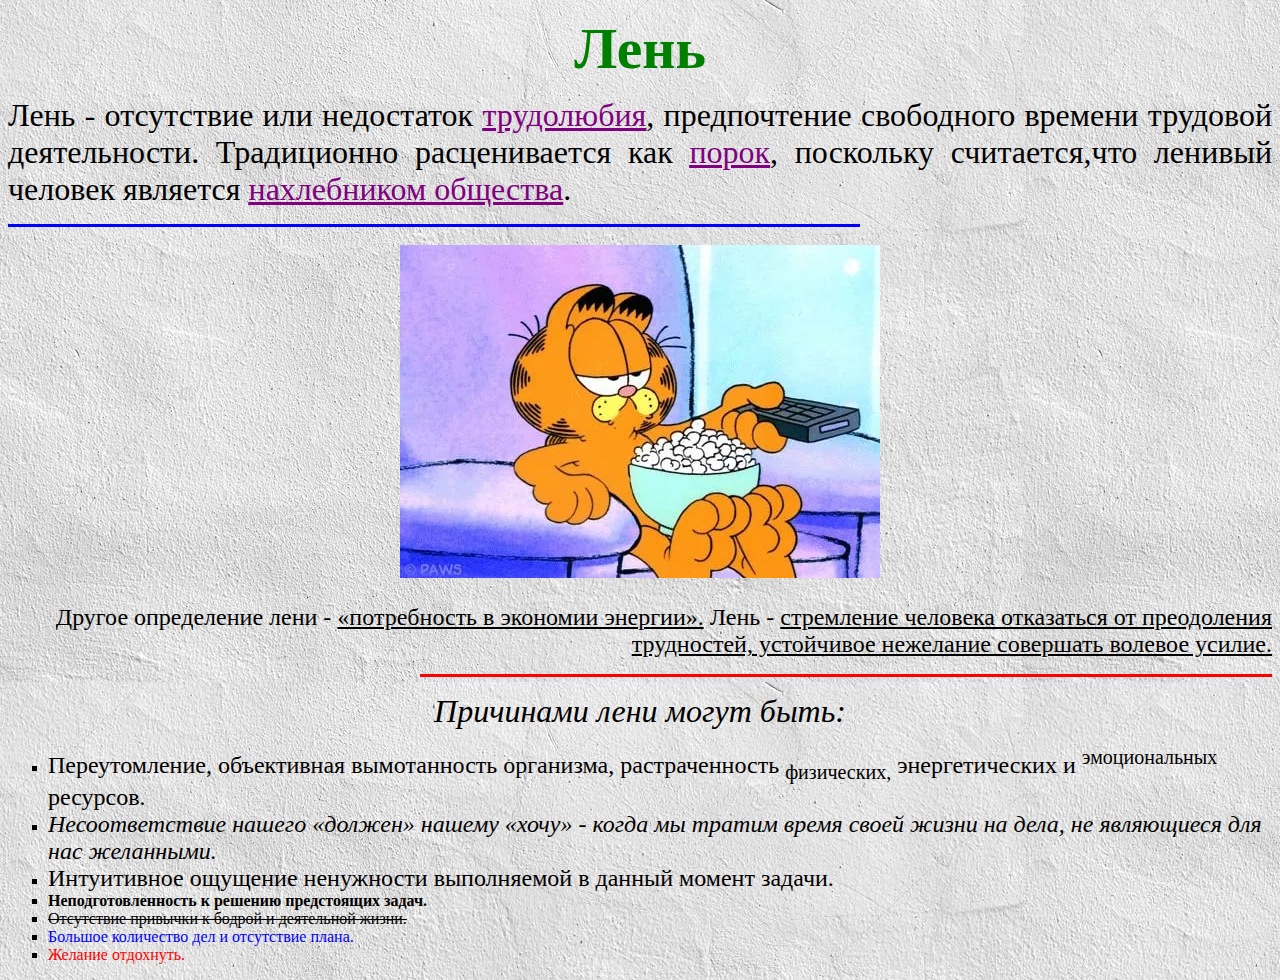
<file: lab_work1/index.html>
<!DOCTYPE html>
<!--
Макаричева Елизавета, 20ВП1, Вариант 18
-->
<html lang="ru">
    <head>
        <meta charset="UTF-8">
        <title>Что такое лень?</title>
    </head>
    <body bgcolor="white" background="img/фон.jpg">
        <p align="center">
            <B><font color="green" size="12"><big>Лень</big></font></B>
        </p>
        
        <p align="justify">
            <font size="6">Лень - отсутствие или недостаток
            <a href="img/труд.jpg"><font color="purple">
            <u>трудолюбия</u></font></a>, 
            предпочтение свободного времени трудовой деятельности.
            Традиционно расценивается как 
            <a href="img/порок.jpg"><font color="purple"><u>порок</u></font></a>,
            поскольку считается,что ленивый человек
            является 
            <a href="https://поискслов.рф/wd/нахлебник"><font color="purple">
            <u>нахлебником общества</u></font></a>.
            </font>
        </p>
        
        <hr align="left" color="blue" size="3" width="850">
        
        <center>
            <img src="img/кот.jpg" align="center" alt="Изображение" vspace="10">
        </center>
        
        <p align="right">
            <font size="5">Другое определение лени -  
            <u>«потребность в экономии энергии».</u> Лень - <u>стремление
                человека отказаться от преодоления трудностей,
                устойчивое нежелание совершать волевое усилие.</u></font>
        </p>
        
        <hr align="right" color="red" size="3" width="850">
        
        <p align="center">
            <font size="6"><i>Причинами лени могут быть:</i></font>
        </p>
        <p align="justify"><ul type="square">
            <li>
                <font size="5">Переутомление, объективная 
                    вымотанность организма, растраченность <sub>физических,</sub> 
                    энергетических и <sup>эмоциональных</sup> ресурсов.</font>
            <li><i><font size="5">Несоответствие нашего «должен» нашему «хочу» - 
                    когда мы тратим время своей жизни на дела, не являющиеся 
                    для нас желанными.</font></i>
            <li>
                <font size="5" face="calibri">Интуитивное ощущение ненужности 
                    выполняемой в данный момент задачи.
                </font>
            <li><b>Неподготовленность к решению предстоящих 
                    задач.</b>
            <li><s>Отсутствие привычки к бодрой и деятельной жизни.</s>
            <li><font color="blue">Большое количество дел и отсутствие плана.</font>
            <li><font color="red">Желание отдохнуть.</font>
            </li>
        </ul>
    </body>
</html>
</file>
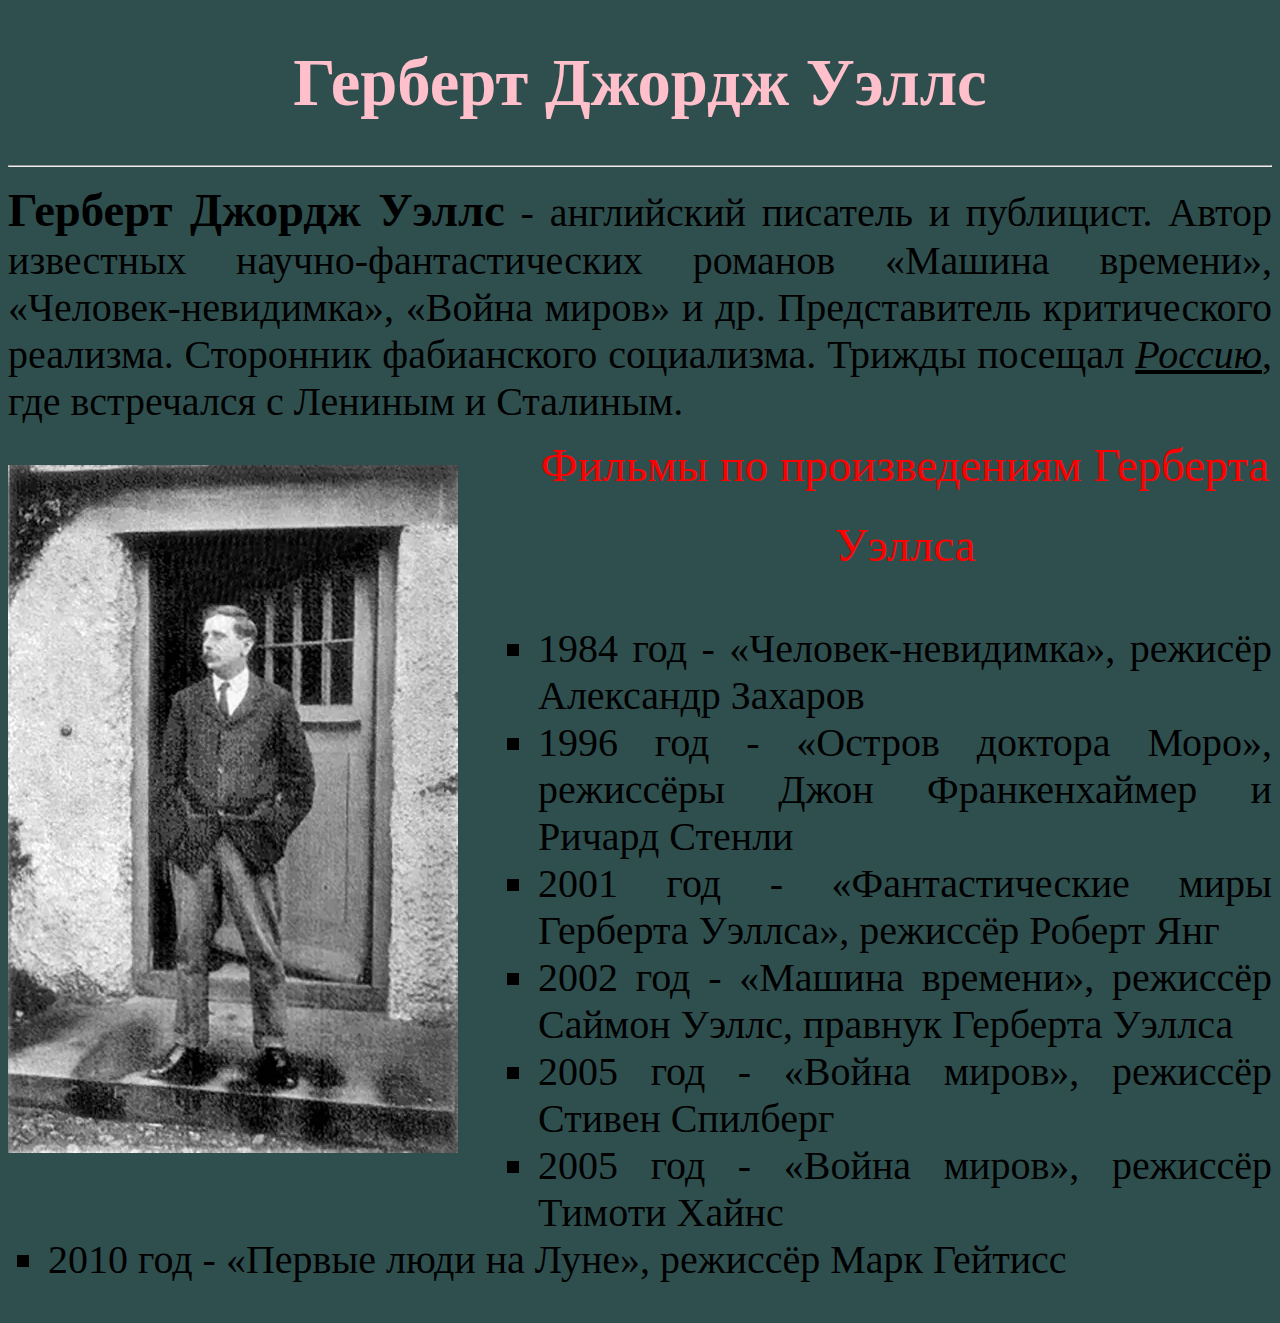
<file: lab_work2/index.html>
<!DOCTYPE html>
<!--
Макаричева Елизавета, 20ВП1, Вариант 18
-->
<html>
    <head>
        <meta charset="UTF-8">
        <link rel="stylesheet" type="text/css" href="style.css">
        <title>Герберт Джордж Уэллс</title>
    </head>
    <body>
        <h1 class="name">Герберт Джордж Уэллс</h1>
        <hr>
        <p><div><span id="FirstWord">Герберт Джордж Уэллс</span> - английский 
            писатель и публицист. Автор известных научно-фантастических романов 
            «Машина времени», «Человек-невидимка», «Война миров» и др. 
            Представитель критического реализма. Сторонник фабианского 
            социализма. Трижды посещал <span id="SecondWord">Россию</span>, 
            где встречался с Лениным и Сталиным.</div>
            
            <img src="img/уэллс.jpg" alt="Изображение">
            <div id="ListName">Фильмы по произведениям Герберта Уэллса</div>
        <ul class="spisok">
        <li>1984 год - «Человек-невидимка», режисёр Александр 
            Захаров</li>
        <li>1996 год - «Остров доктора Моро», режиссёры Джон 
            Франкенхаймер и Ричард 
            Стенли</li>
        <li>2001 год - «Фантастические миры Герберта Уэллса», 
            режиссёр Роберт Янг</li>
        <li>2002 год - «Машина времени», режиссёр Саймон Уэллс, 
            правнук Герберта Уэллса</li>
        <li>2005 год - «Война миров», режиссёр Стивен Спилберг</li>
        <li>2005 год - «Война миров», режиссёр Тимоти Хайнс</li>
        <li>2010 год - «Первые люди на Луне», режиссёр Марк 
            Гейтисс</li>
        </ul>
    </body>
</html>
</file>
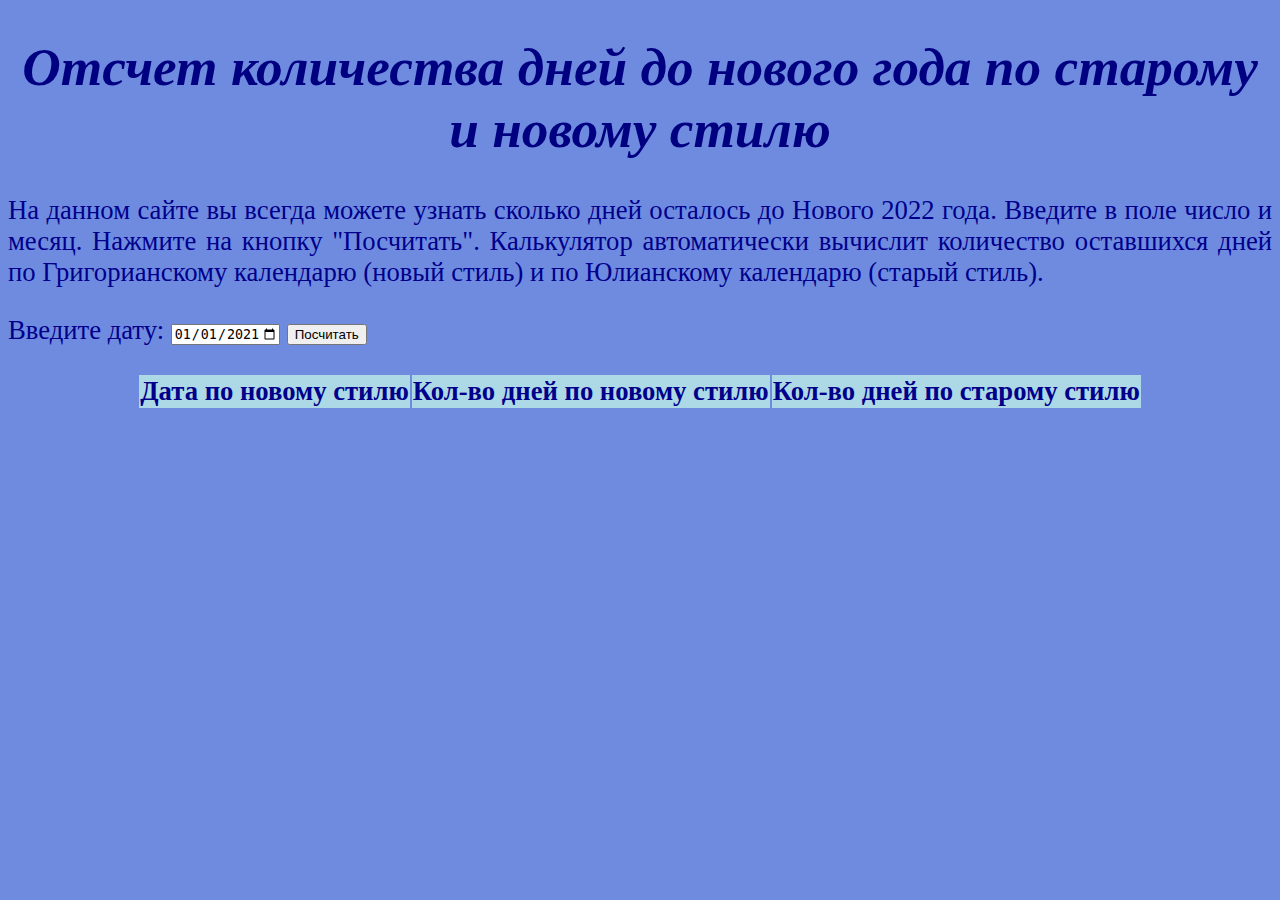
<file: lab_work3/index.html>
<!DOCTYPE html>
<!--
Макаричева Елизавета, 20ВП1, 18 вариант
-->
<html>
    <head>
        <meta charset="UTF-8">
        <link rel="stylesheet" type="text/css" href="css/style.css">
        <script src="js/main.js"></script>
        <title>Сколько дней до нового года?</title>
    </head>
    <body>
        <h1>Отсчет количества дней до нового года по старому и новому стилю</h1>
        <div>На данном сайте вы всегда можете узнать сколько дней осталось до
            Нового 2022 года. Введите в поле число и месяц. Нажмите на кнопку
            "Посчитать". 
        Калькулятор автоматически вычислит количество оставшихся 
        дней по Григорианскому календарю (новый стиль) и по Юлианскому календарю
        (старый стиль).</div>

        <p>
            <label for="data">Введите дату:
            <input type="date" id="data" value="2021-01-01"
                   min="2021-01-01" max="2021-12-31" ></label>
            <button onclick="output()" id="output">Посчитать</button>
            </p>
        <div>
            <table>
                <thead>
                <tr>
                    <th>Дата по новому стилю</th>
                    <th> Кол-во дней по новому стилю</th>
                    <th>Кол-во дней по старому стилю</th>
                </tr>
                </thead>
                <tbody id="table">
                </tbody>
            </table>
        </div>
    </body>
</html>
</file>
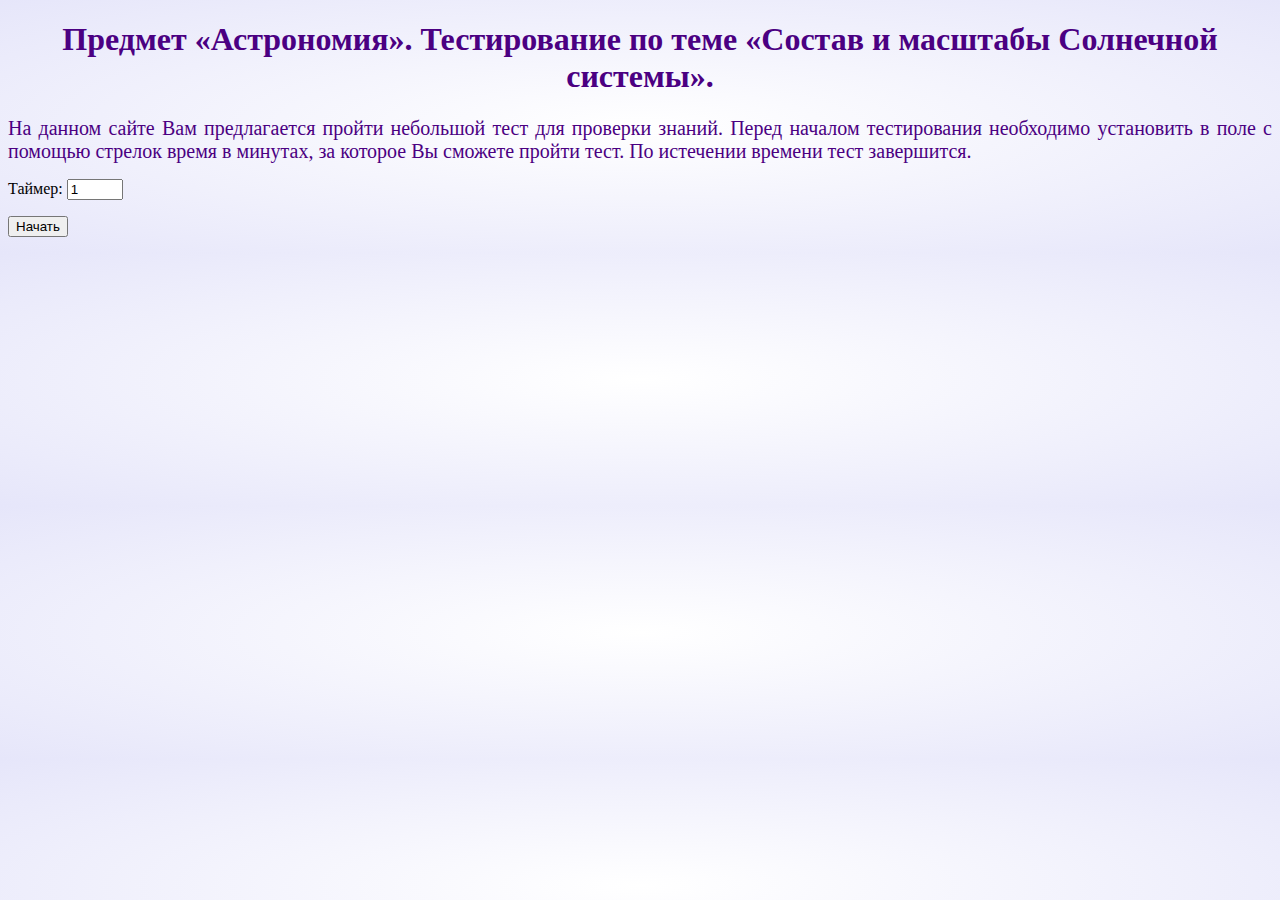
<file: lab_work4/index.html>
<!DOCTYPE html>
<!--
Макаричева Елизавета, 20ВП1, Вариант 18
-->
<html>
    <head>
        <meta charset="UTF-8">
        <meta name="viewport" content="width=device-width, initial-scale=1.0">
        <link rel="stylesheet" type="text/css" href="css/style.css">
        
        <title>Тест "Состав и масштабы Солнечной системы"</title>
    </head>
    <body>
        <h1>Предмет «Астрономия». Тестирование по теме «Состав и масштабы 
        Солнечной системы».</h1>
        <div id="text">На данном сайте Вам предлагается пройти небольшой тест для проверки
        знаний. Перед началом тестирования необходимо установить в поле с помощью стрелок время в минутах, 
        за которое Вы сможете пройти тест. По истечении времени тест завершится.</div>
         <p id="num">Таймер:
             <input type="number" id="number" min="1" max="30" step="1" value="1" onkeydown="return false" 
                       placeholder="Введите время">
        </p>
        <p><button id="start" class='start' onclick="show()">Начать</button></p>
        <div id="timer" class="timer"></div>

        <div id="showf">
            <!--<input type="checkbox" id="check">Показать всплывающие подсказки-->
        <form name="mytest">
            
            <p>В честь римской богини любви и красоты была названа планета:<br>
            <input type="radio" name="q1" value="Сатурн"><span>Сатурн</span><br>
            <input type="radio" name="q1" value="Венера"><span>Венера</span><br><!---->
            <input type="radio" name="q1" value="Земля"><span>Земля</span><br>
            <input type="radio" name="q1" value="Уран"><span>Уран</span></p>
            <hr>
            
            <p>Выберите из списка правильный ответ<br>Планета Марс названа в честь:<br>
            <select id="q2">
                <option disabled selected value id="opt2">Выберите...</option>
                <option value="древнеримского бога богатства">древнеримского бога богатства</option>
                <option value="древнеримского бога войны">древнеримского бога войны</option><!---->
                <option value="древнеримского бога морей и землетрясений">древнеримского бога морей и землетрясений</option>
                <option value="древнеримского бога торговли">древнеримского бога торговли</option>
            </select></p>
            <hr>
            
            <p>Сколько планет в Солнечной системе:<br>(В ответе укажите число)<br>
                <input id="q3" data-toggle="tooltip" title="Укажите число" autocomplete="off" ></p>
            <hr>
            
            <p>Выберите из списка планеты-карлики:<br>
            <input type="checkbox" name="q4" value="Венера" />Венера<br />
            <input type="checkbox" name="q4" value="Плутон" />Плутон<br /><!---->
            <input type="checkbox" name="q4" value="Эрида" />Эрида<br /><!---->
            <input type="checkbox" name="q4" value="Земля" />Земля<br /></p>
            <hr>
            
            <p>Планетами-«близнецами» являются:<br>
            <input type="radio" name="q5" value="Уран и Плутон"><span>Уран и Плутон</span><br>
            <input type="radio" name="q5" value="Нептун и Плутон"><span>Нептун и Плутон</span><br>
            <input type="radio" name="q5" value="Сатурн и Уран"><span>Сатурн и Уран</span><br>
            <input type="radio" name="q5" value="Уран и Нептун"><span>Уран и Нептун</span></p><!---->
            <hr>
            
            <p>Отметьте планеты, у которых есть кольца:<br>
            <input type="checkbox" name="q6" value="Сатурн"><span>Сатурн</span><br><!---->
            <input type="checkbox" name="q6" value="Марс"><span>Марс</span><br>
            <input type="checkbox" name="q6" value="Юпитер"><span>Юпитер</span><br><!---->
            <input type="checkbox" name="q6" value="Нептун"><span>Нептун</span></p>
            <hr>
            
            <p>Солнце - это<br>
            <input id="q7" autocomplete="off"></p>
            <hr>
            
            <p>Выберите из списка правильный ответ<br>Самая большая планета Солнечной системы — это<br>
            <select id="q8">
                <option disabled selected value id="opt1">Выберите...</option>
                <option value="Юпитер">Юпитер</option><!---->
                <option value="Сатурн">Сатурн</option>
                <option value="Земля">Земля</option>
                <option value="Уран">Уран</option>
            </select><p>
            <hr>
            
            <input type="button"  id="prov" value ="Проверить" onclick="check() ">
        </form>
        </div>
        <div id="result"></div>
        <script src="js/jquery-3.6.0.min.js" type="text/javascript"></script>
        <script src="js/functions.js"></script>
    </body>
</html>
</file>
<file: lab_work2/style.css>
/*
Макаричева Елизавета, 20ВП1, Вариант 18
*/
body{background-color: darkslategrey;}

div{
    font-size: 30pt;
    text-align: justify;
}

img{
    float: left;
    margin: 40px 80px 40px 0;
}

.name{
    text-align: center;
    color: pink;
    font-size: 50pt;
}

.spisok{
   list-style-type: square;
   list-style-position: outside;
   color: black;
   font-size: 30pt;
   text-align: justify;
}

#FirstWord{
    font-size: 35pt;
    font-weight: bold;
    text-align: justify;
}

#ListName{
    font-size: 35pt;
    color: red;
    text-align: center;
    line-height: 60pt;
}

#SecondWord{
    text-decoration: underline;
    font-style: italic;
    font-size: 30pt;
    text-align: justify;
}
</file>
<file: lab_work3/css/style.css>
/*
Макаричева Елизавета, 20ВП1, 18 вариант
*/
body {background-color: rgb(111, 139, 224) /*cornflowerblue*/;}

h1{
    font-style: italic;
    font-size: 40pt;
    font-weight: bold;
    color: navy /*darkblue*/;
    text-align: center;
}

div,p{
    color: darkblue;
    text-align: justify;
    font-size: 20pt;
}

tr{
    background-color: white;
}

th{
    background: lightblue;
}
table{
    margin: auto;
}
</file>
<file: lab_work4/css/style.css>
/*
Макаричева Елизавета, 20ВП1, Вариант 18
*/
h1{
    text-align: center;
    color: indigo;
}

#text{
    color: indigo;
    text-align: justify;
    font-size: 20px;
    display: block;
}

#showf{
    display: none;
    padding: 0;
    margin: 0;
}

.table_yes{
    background-color:  palegreen;
}

.table_no{
    background-color: pink;
}

.start{
    display: block;
}

#num{
    display: block;
}

.table{
    border: 1px solid black;
    width: 500px;
    align-content: center;
}

#otv{
    font-size: 15pt;
    font-weight: normal;
    color: indigo;
    text-align: justify;
}    
#timestyle{
    font-size: 15pt;
    font-weight: normal;
    color: indigo;
}

td{
    border: 1px solid black;
    width: 300px;
    align-content: center;
}
body{
    background: radial-gradient(white,lavender)
}
</file>
